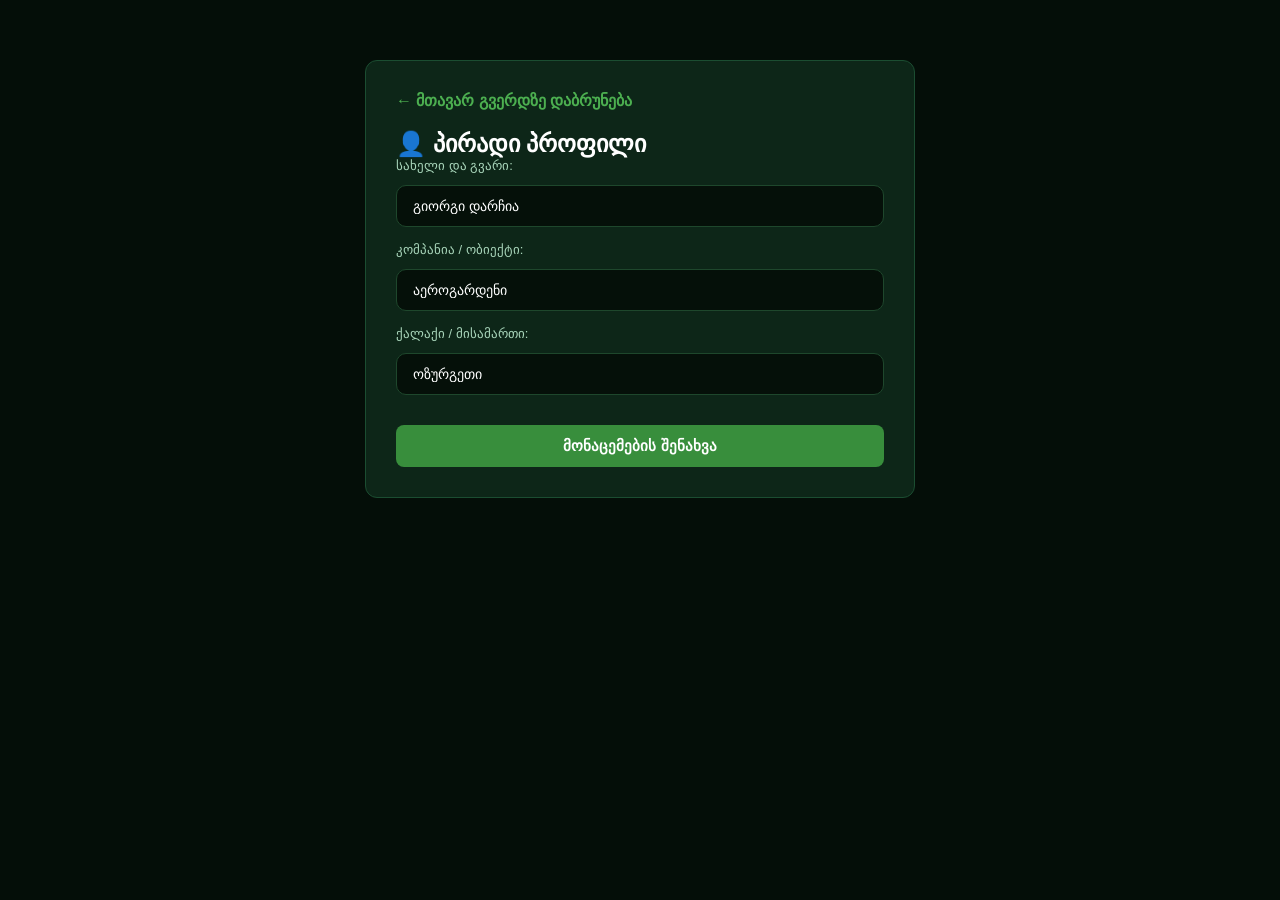
<file: profile.html>
﻿<!DOCTYPE html>
<html lang="ka">
<head>
    <meta charset="UTF-8">
    <meta name="viewport" content="width=device-width, initial-scale=1.0">
    <title>პირადი პროფილი | Aerogarden</title>
    <link rel="stylesheet" href="style.css">
    <style>
        body { background: #040e08; color: #fff; font-family: system-ui, -apple-system, sans-serif; margin: 0; padding: 20px; }
        .profile-container { max-width: 550px; margin: 40px auto; background: #0d2618; border: 1px solid #1b4d31; padding: 30px; border-radius: 12px; }
        .nav-back { display: inline-block; margin-bottom: 20px; color: #4caf50; text-decoration: none; font-weight: bold; }
        .form-group { margin-bottom: 15px; }
        label { display: block; margin-bottom: 6px; color: #a2dbb3; font-size: 14px; }
        input { width: 100%; padding: 11px; background: #040e08; border: 1px solid #1b4d31; color: #fff; border-radius: 8px; box-sizing: border-box; font-size: 14px; outline: none; }
        button { background: #388e3c; color: white; border: none; padding: 12px 20px; border-radius: 8px; cursor: pointer; font-weight: bold; width: 100%; margin-top: 15px; font-size: 15px; }
    </style>
</head>
<body>
    <div class="profile-container">
        <a href="index.html" class="nav-back">← მთავარ გვერდზე დაბრუნება</a>
        <h2>👤 პირადი პროფილი</h2>
        <form id="profileForm">
            <div class="form-group">
                <label>სახელი და გვარი:</label>
                <input type="text" id="profName" value="გიორგი დარჩია">
            </div>
            <div class="form-group">
                <label>კომპანია / ობიექტი:</label>
                <input type="text" id="profCompany" value="აეროგარდენი">
            </div>
            <div class="form-group">
                <label>ქალაქი / მისამართი:</label>
                <input type="text" id="profCity" value="ოზურგეთი">
            </div>
            <button type="button" onclick="alert('მონაცემები შენახულია!')">მონაცემების შენახვა</button>
        </form>
    </div>
</body>
</html>
</file>
<file: style.css>
﻿* { margin: 0; padding: 0; box-sizing: border-box; font-family: sans-serif; }
body { background-color: #1c3b2b; color: #ffffff; min-height: 100vh; }

.navbar { display: flex; justify-content: space-between; align-items: center; padding: 15px 50px; background-color: #1c3b2b; border-bottom: 1px solid rgba(255, 255, 255, 0.1); }
.logo { height: 60px; width: auto; object-fit: contain; border-radius: 12px; }
.nav-links { display: flex; list-style: none; gap: 15px; align-items: center; }

.nav-btn { text-decoration: none; color: #ffffff; font-size: 15px; font-weight: 600; padding: 10px 20px; border: 2px solid #69bf4a; background-color: #69bf4a; border-radius: 20px; transition: all 0.3s ease; cursor: pointer; }
.nav-btn:hover { background-color: transparent; color: #69bf4a; }
.highlight-btn { background-color: transparent; color: #69bf4a; }
.highlight-btn:hover { background-color: #69bf4a; color: #fff; }

.hero { text-align: center; padding: 40px 20px 10px; }
.hero h1 { font-size: 2.5rem; color: #72c14c; margin-bottom: 10px; }
.hero p { font-size: 1.1rem; color: #d1e7dd; }

.products-section, .admin-section { max-width: 1100px; margin: 0 auto; padding: 20px 20px 60px; }
.products-section h2, .admin-section h2 { text-align: center; font-size: 2rem; color: #72c14c; margin-bottom: 25px; }

.products-grid { display: grid; grid-template-columns: repeat(2, 1fr); gap: 18px; }
.product-card { background-color: rgba(255, 255, 255, 0.05); border: 1px solid rgba(105, 191, 74, 0.3); border-radius: 12px; padding: 16px 22px; display: flex; justify-content: space-between; align-items: center; }
.product-info { display: flex; flex-direction: column; gap: 4px; }
.product-latin { font-weight: 700; font-size: 0.95rem; color: #ffffff; }
.product-geo { font-size: 0.88rem; color: #a8d5ba; }
.product-action { display: flex; align-items: center; gap: 12px; }
.product-price { font-weight: 700; font-size: 1.1rem; color: #69bf4a; }
.qty-input { width: 65px; padding: 6px; border-radius: 8px; border: 1px solid #69bf4a; background: #12261c; color: #fff; text-align: center; font-weight: bold; }

.order-action-container { margin-top: 35px; padding: 25px; background: rgba(0, 0, 0, 0.2); border-radius: 16px; border: 1px solid rgba(105, 191, 74, 0.3); display: flex; flex-direction: column; align-items: center; gap: 20px; }
.delivery-date-picker { display: flex; align-items: center; gap: 12px; font-weight: bold; color: #a8d5ba; font-size: 1.05rem; }
.date-input { padding: 10px 15px; border-radius: 8px; border: 1px solid #69bf4a; background: #12261c; color: #fff; font-size: 1rem; cursor: pointer; outline: none; }
.date-input::-webkit-calendar-picker-indicator { filter: invert(1); cursor: pointer; }

.modal { display: none; position: fixed; z-index: 1000; left: 0; top: 0; width: 100%; height: 100%; background-color: rgba(0,0,0,0.8); backdrop-filter: blur(5px); justify-content: center; align-items: center; }
.modal-content { background-color: #12261c; border: 2px solid #69bf4a; border-radius: 16px; width: 90%; max-width: 420px; padding: 30px; position: relative; }
.close-btn { position: absolute; right: 20px; top: 15px; font-size: 28px; cursor: pointer; color: #aaa; }
.close-btn:hover { color: #fff; }

.tab-header { display: flex; gap: 10px; margin-bottom: 20px; border-bottom: 1px solid rgba(255,255,255,0.1); padding-bottom: 10px; }
.tab-btn { background: none; border: none; color: #a8d5ba; font-size: 1rem; font-weight: bold; cursor: pointer; padding: 5px 10px; }
.tab-btn.active { color: #69bf4a; border-bottom: 2px solid #69bf4a; }

.auth-form { display: flex; flex-direction: column; gap: 12px; }
.auth-form input { padding: 12px; border-radius: 8px; border: 1px solid rgba(105, 191, 74, 0.4); background-color: #1c3b2b; color: #fff; font-size: 0.95rem; }
.auth-form input:focus { outline: none; border-color: #69bf4a; }
.submit-btn { padding: 12px; border-radius: 8px; border: none; background-color: #69bf4a; color: #fff; font-weight: bold; font-size: 1rem; cursor: pointer; margin-top: 10px; }
.submit-btn:hover { background-color: #58a43e; }

.orders-list { display: flex; flex-direction: column; gap: 15px; }
.order-card { background-color: rgba(255, 255, 255, 0.05); border: 1px solid #69bf4a; border-radius: 12px; padding: 20px; }
.order-card.order-cancelled { opacity: 0.55; border-color: #d9534f; background-color: rgba(217, 83, 79, 0.05); }

.order-header { display: flex; justify-content: space-between; border-bottom: 1px solid rgba(255,255,255,0.1); padding-bottom: 10px; margin-bottom: 10px; }
.delivery-badge { background-color: rgba(105, 191, 74, 0.2); color: #72c14c; padding: 5px 10px; border-radius: 8px; border: 1px solid #69bf4a; display: inline-block; margin-top: 6px; font-weight: bold; font-size: 0.9rem; }
.status-badge { display: inline-block; padding: 5px 10px; border-radius: 8px; font-size: 0.9rem; font-weight: bold; margin-top: 6px; }
.status-badge.active { background: rgba(105, 191, 74, 0.2); color: #72c14c; border: 1px solid #69bf4a; }
.status-badge.cancelled { background: rgba(217, 83, 79, 0.2); color: #ff6b6b; border: 1px solid #d9534f; }

.cancel-btn { background-color: #d9534f; color: #fff; border: none; padding: 8px 14px; border-radius: 8px; cursor: pointer; font-weight: bold; margin-top: 8px; font-size: 0.85rem; transition: background 0.2s; }
.cancel-btn:hover { background-color: #c9302c; }

.order-items { list-style: none; margin-bottom: 10px; color: #d1e7dd; }
.order-items li { font-size: 0.95rem; padding: 2px 0; }
.order-total { text-align: right; font-weight: bold; font-size: 1.1rem; color: #69bf4a; }

@media (max-width: 768px) { .products-grid { grid-template-columns: 1fr; } .navbar { flex-direction: column; gap: 15px; padding: 20px; } }
/* Logo styling reset */
.logo-container, .logo-container a {
    background: transparent !important;
    background-color: transparent !important;
    border: none !important;
    box-shadow: none !important;
    outline: none !important;
    padding: 0 !important;
}

.logo {
    background: transparent !important;
    background-color: transparent !important;
    border: none !important;
    box-shadow: none !important;
    border-radius: 0 !important;
    display: block;
    max-height: 55px;
    width: auto;
}

/* Microgreens Animated Background */
#microgreens-bg {
    position: fixed;
    top: 0;
    left: 0;
    width: 100vw;
    height: 100vh;
    overflow: hidden;
    z-index: -1;
    pointer-events: none;
}

.leaf-particle {
    position: absolute;
    bottom: -60px;
    user-select: none;
    opacity: 0.18;
    animation: floatUp linear infinite;
    filter: drop-shadow(0 0 6px rgba(105, 191, 74, 0.4));
}

@keyframes floatUp {
    0% {
        transform: translateY(0) rotate(0deg) translateX(0);
        opacity: 0;
    }
    15% {
        opacity: 0.3;
    }
    85% {
        opacity: 0.3;
    }
    100% {
        transform: translateY(-110vh) rotate(360deg) translateX(60px);
        opacity: 0;
    }
}

/* Microgreens Animated Background */
#microgreens-bg {
    position: fixed;
    top: 0;
    left: 0;
    width: 100vw;
    height: 100vh;
    overflow: hidden;
    z-index: -1;
    pointer-events: none;
}

.leaf-particle {
    position: absolute;
    bottom: -60px;
    user-select: none;
    opacity: 0.18;
    animation: floatUp linear infinite;
    filter: drop-shadow(0 0 6px rgba(105, 191, 74, 0.4));
}

@keyframes floatUp {
    0% {
        transform: translateY(0) rotate(0deg) translateX(0);
        opacity: 0;
    }
    15% {
        opacity: 0.3;
    }
    85% {
        opacity: 0.3;
    }
    100% {
        transform: translateY(-110vh) rotate(360deg) translateX(60px);
        opacity: 0;
    }
}

/* Disable Text Selection on Drag */
body {
    -webkit-user-select: none;
    -moz-user-select: none;
    -ms-user-select: none;
    user-select: none;
}

input, textarea, select {
    -webkit-user-select: text;
    -moz-user-select: text;
    -ms-user-select: text;
    user-select: text;
}

/* Admin Order Status Badges & Action Buttons */
.status-badge {
    padding: 5px 10px;
    border-radius: 6px;
    font-size: 0.85rem;
    font-weight: bold;
    display: inline-block;
    margin-top: 4px;
}
.status-badge.pending { background-color: #f39c12; color: #ffffff; }
.status-badge.confirmed { background-color: #2ecc71; color: #ffffff; }
.status-badge.rejected { background-color: #e67e22; color: #ffffff; }
.status-badge.cancelled { background-color: #e74c3c; color: #ffffff; }

.admin-actions {
    margin-top: 12px;
    padding-top: 10px;
    border-top: 1px solid rgba(255, 255, 255, 0.1);
    display: flex;
    gap: 8px;
    flex-wrap: wrap;
}
.admin-btn {
    padding: 7px 14px;
    border: none;
    border-radius: 6px;
    cursor: pointer;
    font-size: 0.85rem;
    font-weight: bold;
    transition: transform 0.15s ease, opacity 0.2s;
}
.admin-btn:hover { opacity: 0.9; transform: translateY(-1px); }
.confirm-btn { background-color: #2ecc71; color: white; }
.reject-btn { background-color: #e67e22; color: white; }

/* Sticky Navigation Header on Scroll */
header, .header, nav, .navbar {
    position: sticky !important;
    top: 0 !important;
    z-index: 1000 !important;
    background-color: #183726 !important;
    box-shadow: 0 4px 15px rgba(0, 0, 0, 0.3) !important;
    backdrop-filter: blur(8px);
}

/* ==========================================
   📱 მობილურის ადაპტაცია (Media Query)
   მოქმედებს მხოლოდ 768px-ზე ნაკლებ ეკრანებზე
========================================== */
@media (max-width: 768px) {
    /* 1. ნავიგაცია და ლოგო */
    .navbar {
        flex-direction: column;
        padding: 12px 16px;
        gap: 12px;
        text-align: center;
    }

    .nav-links {
        flex-wrap: wrap;
        justify-content: center;
        gap: 8px;
        width: 100%;
    }

    .nav-btn {
        padding: 8px 12px;
        font-size: 13px;
    }

    /* 2. ძირითადი კონტეინერი და სათაურები */
    .container {
        padding: 12px;
    }

    .hero h1 {
        font-size: 20px;
        line-height: 1.4;
    }

    /* 3. პროდუქტების ბადე (1 სვეტად) */
    .products-grid {
        grid-template-columns: 1fr !important;
        gap: 12px;
    }

    .product-card {
        padding: 14px;
    }

    /* 4. შეკვეთის გაფორმების ზოლი */
    .order-bar {
        flex-direction: column;
        align-items: stretch;
        gap: 15px;
        padding: 16px;
    }

    .order-inputs {
        flex-direction: column;
        gap: 12px;
    }

    .order-inputs input {
        width: 100%;
    }

    .cart-summary {
        flex-direction: column;
        gap: 10px;
        width: 100%;
    }

    .checkout-btn {
        width: 100%;
        text-align: center;
    }

    /* 5. პროფილის ფორმა (1 სვეტად) */
    .profile-grid {
        grid-template-columns: 1fr !important;
        gap: 12px;
    }

    /* 6. შეკვეთების ისტორია & ადმინი */
    .order-header {
        flex-direction: column;
        align-items: flex-start;
        gap: 10px;
    }

    .order-header > div:last-child {
        text-align: left !important;
        width: 100%;
    }

    .admin-actions {
        flex-direction: column;
        gap: 8px;
    }

    .admin-btn {
        width: 100%;
    }

    /* 7. ავტორიზაციის მოდალური ფანჯარა */
    .modal-content {
        width: 92% !important;
        padding: 20px 16px;
        margin: 10px;
    }

    .auth-tabs {
        flex-direction: row;
    }
}

/* ==========================================
   🎨 პროფილისა და შეკვეთის ინპუტების დიზაინი
========================================== */

/* ბლოკების ფონი და კანტები */
#profile-section, #order-action-box {
    background: rgba(13, 33, 20, 0.85);
    border: 1px solid rgba(105, 191, 74, 0.25);
    border-radius: 12px;
    padding: 22px;
    margin-bottom: 25px;
    backdrop-filter: blur(6px);
}

/* პროფილის ბადე (Grid) */
.profile-grid {
    display: grid;
    grid-template-columns: repeat(auto-fit, minmax(240px, 1fr));
    gap: 16px;
    margin-top: 15px;
}

.form-group {
    display: flex;
    flex-direction: column;
    gap: 6px;
}

.form-group.full-width {
    grid-column: 1 / -1;
}

.form-group label {
    font-size: 13px;
    color: #a8d5ba;
    font-weight: 500;
}

/* ინპუტების მწვანე დიზაინი (თეთრის ნაცვლად) */
input[type="text"],
input[type="email"],
input[type="tel"],
input[type="date"],
input[type="password"],
input[type="number"] {
    background-color: #07150c !important;
    color: #e2f5e8 !important;
    border: 1px solid #234d2f !important;
    border-radius: 8px !important;
    padding: 10px 14px !important;
    font-size: 14px !important;
    outline: none !important;
    transition: all 0.25s ease !important;
    width: 100% !important;
    box-sizing: border-box !important;
}

/* ინპუტზე დაჭერისას (Focus) */
input[type="text"]:focus,
input[type="email"]:focus,
input[type="tel"]:focus,
input[type="date"]:focus,
input[type="password"]:focus,
input[type="number"]:focus {
    border-color: #69bf4a !important;
    box-shadow: 0 0 10px rgba(105, 191, 74, 0.35) !important;
    background-color: #0d2616 !important;
}

/* გათიშული (disabled) ელ-ფოსტის ინპუტი */
input:disabled, input[readonly] {
    background-color: #040c07 !important;
    border-color: #142a1b !important;
    color: #61876a !important;
    cursor: not-allowed;
}

/* თარიღის არჩევის ხატულას შეფერილი მწვანედ */
input[type="date"]::-webkit-calendar-picker-indicator {
    filter: invert(0.8) sepia(100%) saturate(300%) hue-rotate(70deg);
    cursor: pointer;
}

/* შეკვეთის გაფორმების ზოლი */
.order-bar {
    display: flex;
    flex-wrap: wrap;
    align-items: flex-end;
    justify-content: space-between;
    gap: 18px;
}

.order-inputs {
    display: flex;
    flex-wrap: wrap;
    gap: 16px;
    flex: 1;
}

.order-inputs > div {
    display: flex;
    flex-direction: column;
    gap: 6px;
    flex: 1;
    min-width: 200px;
}

.order-inputs label {
    font-size: 13px;
    color: #a8d5ba;
}

.cart-summary {
    display: flex;
    align-items: center;
    gap: 16px;
    flex-wrap: wrap;
}

.cart-summary span {
    font-size: 16px;
    color: #a8d5ba;
}

.cart-summary strong {
    color: #69bf4a;
    font-size: 22px;
}

/* ღილაკების გაუმჯობესება */
.submit-btn, .checkout-btn {
    background: linear-gradient(135deg, #4caf50, #2e7d32);
    color: #ffffff;
    border: none;
    padding: 11px 20px;
    border-radius: 8px;
    font-weight: 600;
    cursor: pointer;
    transition: transform 0.2s, box-shadow 0.2s;
}

.submit-btn:hover, .checkout-btn:hover {
    transform: translateY(-1px);
    box-shadow: 0 4px 12px rgba(76, 175, 80, 0.4);
}

/* ==========================================
   🌱 პროდუქტის ბარათების ახალი დიზაინი
========================================== */

.products-grid {
    display: grid;
    grid-template-columns: repeat(auto-fill, minmax(320px, 1fr));
    gap: 16px;
    margin-top: 20px;
}

.product-card {
    background: #112a1b;
    border: 1px solid #1d432b;
    border-radius: 14px;
    padding: 16px;
    display: flex;
    align-items: center;
    justify-content: space-between;
    gap: 12px;
    transition: transform 0.2s, border-color 0.2s;
}

.product-card:hover {
    border-color: #3b8a4f;
    transform: translateY(-2px);
}

.product-left {
    display: flex;
    align-items: center;
    gap: 14px;
}

.product-icon-box {
    width: 46px;
    height: 46px;
    background: #193b26;
    border-radius: 10px;
    display: flex;
    align-items: center;
    justify-content: center;
    font-size: 22px;
    flex-shrink: 0;
}

.product-text-info {
    display: flex;
    flex-direction: column;
    gap: 3px;
}

.product-latin-name {
    color: #ffffff;
    font-weight: 700;
    font-size: 15px;
    letter-spacing: 0.5px;
}

.product-sub-text {
    color: #8bb397;
    font-size: 13px;
}

.product-right {
    display: flex;
    align-items: center;
    gap: 12px;
}

.product-price-tag {
    color: #69bf4a;
    font-weight: 700;
    font-size: 17px;
    white-space: nowrap;
}

/* მწვანე "დამატება" ღილაკი */
.add-btn {
    background-color: #52c234;
    color: #07150c;
    border: none;
    padding: 9px 16px;
    border-radius: 8px;
    font-weight: 700;
    font-size: 13px;
    cursor: pointer;
    transition: background-color 0.2s, transform 0.1s;
    white-space: nowrap;
}

.add-btn:hover {
    background-color: #61d341;
    transform: scale(1.03);
}

/* რაოდენობის მართვის ბლოკი (+ / -) */
.qty-control-box {
    display: flex;
    align-items: center;
    background: #09190f;
    border: 1px solid #285a38;
    border-radius: 8px;
    overflow: hidden;
}

.qty-btn {
    background: #193b26;
    color: #ffffff;
    border: none;
    width: 30px;
    height: 34px;
    font-size: 16px;
    font-weight: bold;
    cursor: pointer;
    transition: background 0.2s;
}

.qty-btn:hover {
    background: #27593b;
}

.qty-num {
    padding: 0 10px;
    color: #69bf4a;
    font-weight: bold;
    font-size: 14px;
    min-width: 20px;
    text-align: center;
}

/* ==========================================
   🖼️ გალერეის სტილები
========================================== */
.gallery-grid {
    display: grid;
    grid-template-columns: repeat(auto-fill, minmax(280px, 1fr));
    gap: 20px;
    margin-top: 15px;
}

.gallery-card {
    background: #112a1b;
    border: 1px solid #1d432b;
    border-radius: 12px;
    overflow: hidden;
    transition: transform 0.25s ease, border-color 0.25s ease;
}

.gallery-card:hover {
    transform: translateY(-4px);
    border-color: #69bf4a;
}

.gallery-img {
    width: 100%;
    height: 200px;
    object-fit: cover;
    display: block;
}

.gallery-info {
    padding: 14px 16px;
}

.gallery-title {
    color: #ffffff;
    font-weight: 700;
    font-size: 16px;
    margin-bottom: 4px;
}

.gallery-desc {
    color: #8bb397;
    font-size: 13px;
}

/* ==========================================
   🛠️ შეკვეთების სექციის დაშორების გასწორება
========================================== */
section, .container {
    scroll-margin-top: 100px !important;
}

#chef-orders-section {
    padding-top: 30px !important;
    margin-top: 20px !important;
}

/* შეკვეთის ბარათის შიდა დაშორება */
.order-card, .order-item, div[class*="order"] {
    padding-top: 25px !important;
    overflow: visible !important;
}

/* ==========================================
   ✨ პროფილის და შეკვეთის ფორმის გასწორება
========================================== */

/* პროფილის სექციის ბარათი */
#profile-section {
    background: #0b1d12 !important;
    border: 1px solid #1a3d27 !important;
    border-radius: 16px !important;
    padding: 28px !important;
    box-shadow: 0 8px 24px rgba(0, 0, 0, 0.25) !important;
    margin-bottom: 30px !important;
}

/* პროფილის ფორმის ბადე (2 სვეტიანი) */
#profile-form {
    display: grid !important;
    grid-template-columns: repeat(2, 1fr) !important;
    gap: 18px 24px !important;
    align-items: end !important;
}

/* მისამართის ველი იკავებს სრულ სიგანეს */
#profile-form div:has(#profile-address), 
#profile-form div:nth-child(5),
#profile-form .full-width {
    grid-column: 1 / -1 !important;
}

/* ინპუტების სტილი */
#profile-section input, 
.checkout-bar input,
input[type="date"], input[type="text"], input[type="email"], input[type="tel"] {
    width: 100% !important;
    background: #051009 !important;
    border: 1px solid #1e472c !important;
    border-radius: 10px !important;
    color: #ffffff !important;
    padding: 12px 16px !important;
    font-size: 14px !important;
    outline: none !important;
    transition: border-color 0.2s ease, box-shadow 0.2s ease !important;
    box-sizing: border-box !important;
}

#profile-section input:focus, .checkout-bar input:focus {
    border-color: #69bf4a !important;
    box-shadow: 0 0 0 3px rgba(105, 191, 74, 0.2) !important;
}

/* ლეიბლები */
#profile-section label {
    display: block !important;
    color: #92be9c !important;
    font-size: 13px !important;
    font-weight: 600 !important;
    margin-bottom: 6px !important;
}

/* მონაცემების შენახვის ღილაკი */
#profile-form button[type="submit"], #save-profile-btn {
    grid-column: 1 / -1 !important;
    justify-self: center !important;
    width: auto !important;
    min-width: 260px !important;
    background: linear-gradient(135deg, #2e7d32, #1b5e20) !important;
    color: #ffffff !important;
    border: 1px solid #4cae4f !important;
    border-radius: 10px !important;
    padding: 12px 32px !important;
    font-weight: 700 !important;
    font-size: 15px !important;
    cursor: pointer !important;
    transition: all 0.25s ease !important;
    margin-top: 10px !important;
    box-shadow: 0 4px 12px rgba(0,0,0,0.3) !important;
}

#profile-form button[type="submit"]:hover {
    background: linear-gradient(135deg, #388e3c, #2e7d32) !important;
    transform: translateY(-2px) !important;
    box-shadow: 0 6px 16px rgba(46, 125, 50, 0.4) !important;
}

/* 🛒 შეკვეთის გაფორმების ზოლი */
div:has(#order-date) {
    background: #0b1d12 !important;
    border: 1px solid #1a3d27 !important;
    border-radius: 16px !important;
    padding: 20px 24px !important;
    display: grid !important;
    grid-template-columns: 200px 1fr auto auto !important;
    gap: 20px !important;
    align-items: end !important;
    margin-top: 25px !important;
}

/* მობილურის ადაპტაცია (ეკრანის დაპატარავებისას) */
@media (max-width: 900px) {
    #profile-form {
        grid-template-columns: 1fr !important;
    }
    div:has(#order-date) {
        grid-template-columns: 1fr !important;
    }
}

/* ==========================================
   🖼️ Lightbox Image Modal (სურათების გადიდება)
========================================== */
.gallery-card img, #gallery-section img, .gallery-img {
    cursor: pointer !important;
    transition: transform 0.3s ease, filter 0.3s ease !important;
}

.gallery-card img:hover, #gallery-section img:hover, .gallery-img:hover {
    transform: scale(1.02) !important;
    filter: brightness(1.08) !important;
}

.lightbox-modal {
    display: none;
    position: fixed;
    z-index: 100000;
    left: 0;
    top: 0;
    width: 100%;
    height: 100%;
    background-color: rgba(0, 0, 0, 0.9);
    backdrop-filter: blur(10px);
    align-items: center;
    justify-content: center;
    flex-direction: column;
    animation: fadeIn 0.25s ease-out;
}

.lightbox-content {
    max-width: 90vw;
    max-height: 85vh;
    border-radius: 12px;
    box-shadow: 0 12px 40px rgba(0, 0, 0, 0.8);
    object-fit: contain;
    animation: zoomIn 0.25s ease-out;
}

#lightbox-caption {
    margin-top: 15px;
    color: #81c784;
    font-size: 17px;
    font-weight: 600;
    text-align: center;
}

.lightbox-close {
    position: absolute;
    top: 20px;
    right: 30px;
    color: #ffffff;
    font-size: 42px;
    font-weight: bold;
    cursor: pointer;
    transition: color 0.2s, transform 0.2s;
    line-height: 1;
    z-index: 100001;
}

.lightbox-close:hover {
    color: #69bf4a;
    transform: scale(1.2);
}

@keyframes fadeIn {
    from { opacity: 0; }
    to { opacity: 1; }
}

@keyframes zoomIn {
    from { transform: scale(0.85); opacity: 0; }
    to { transform: scale(1); opacity: 1; }
}

/* ==========================================
   🧭 ლოგოს გვერდით მენიუს ღილაკების განთავსება
========================================== */
.navbar, header nav, .nav-container {
    display: flex !important;
    align-items: center !important;
    justify-content: space-between !important;
    padding: 10px 24px !important;
}

.nav-left-wrapper {
    display: flex !important;
    align-items: center !important;
    gap: 25px !important;
}

.nav-links-left, .nav-links-right {
    display: flex !important;
    align-items: center !important;
    gap: 12px !important;
    list-style: none !important;
    margin: 0 !important;
    padding: 0 !important;
}

.nav-links-right {
    margin-left: auto !important;
}

/* ==========================================
   📐 ლოგოს ზომის გასწორება
========================================== */
.logo img, .logo-img, a.logo img, header .logo img {
    max-height: 40px !important;
    height: 40px !important;
    width: auto !important;
    max-width: 160px !important;
    object-fit: contain !important;
    display: inline-block !important;
    vertical-align: middle !important;
}

.logo, a.logo {
    display: flex !important;
    align-items: center !important;
    gap: 10px !important;
    height: 40px !important;
    text-decoration: none !important;
    overflow: hidden !important;
}

/* ==========================================
   🧼 სუფთა მენიუ: 1 ლოგო + გვერდით ღილაკები
========================================== */
.main-header, header, .navbar {
    background-color: #081a0e !important;
    position: sticky !important;
    top: 0 !important;
    z-index: 1000 !important;
    border-bottom: 1px solid #1a3d27 !important;
    padding: 8px 20px !important;
}

.nav-container {
    display: flex !important;
    align-items: center !important;
    justify-content: flex-start !important;
    gap: 15px !important;
    max-width: 1400px !important;
    margin: 0 auto !important;
}

.logo {
    display: flex !important;
    align-items: center !important;
    gap: 8px !important;
    text-decoration: none !important;
    margin-right: 20px !important;
    flex-shrink: 0 !important;
}

.logo img, .logo-img {
    height: 38px !important;
    max-height: 38px !important;
    width: auto !important;
    display: block !important;
}

.logo-text {
    color: #4caf50 !important;
    font-weight: 800 !important;
    font-size: 18px !important;
    letter-spacing: 1px !important;
}

.nav-links {
    display: flex !important;
    align-items: center !important;
    gap: 10px !important;
    list-style: none !important;
    margin: 0 !important;
    padding: 0 !important;
    flex-wrap: wrap !important;
    width: 100% !important;
}

.nav-links li:last-child {
    margin-left: auto !important;
}

/* ==========================================
   🌱 შეფუთვის ტიპის და გამოწერის სტილები
========================================== */
.package-type-wrapper {
    margin-top: 10px;
    margin-bottom: 8px;
}

.package-type-select, .subscription-select {
    background: #051009 !important;
    border: 1px solid #1e472c !important;
    border-radius: 8px !important;
    color: #a5d6a7 !important;
    padding: 8px 12px !important;
    font-size: 13px !important;
    width: 100% !important;
    cursor: pointer !important;
    outline: none !important;
    transition: border-color 0.2s ease !important;
}

.package-type-select:focus, .subscription-select:focus {
    border-color: #69bf4a !important;
}

.subscription-wrapper {
    display: flex;
    flex-direction: column;
    gap: 6px;
}

.subscription-wrapper label {
    color: #92be9c !important;
    font-size: 13px !important;
    font-weight: 600 !important;
}

.welcome-banner, #welcome-banner, .greeting-box, [id*='welcome'], [class*='welcome-banner'] { display: none !important; height: 0 !important; margin: 0 !important; padding: 0 !important; }


body > header + div:empty { display: none !important; height: 0 !important; margin: 0 !important; padding: 0 !important; }
</file>
